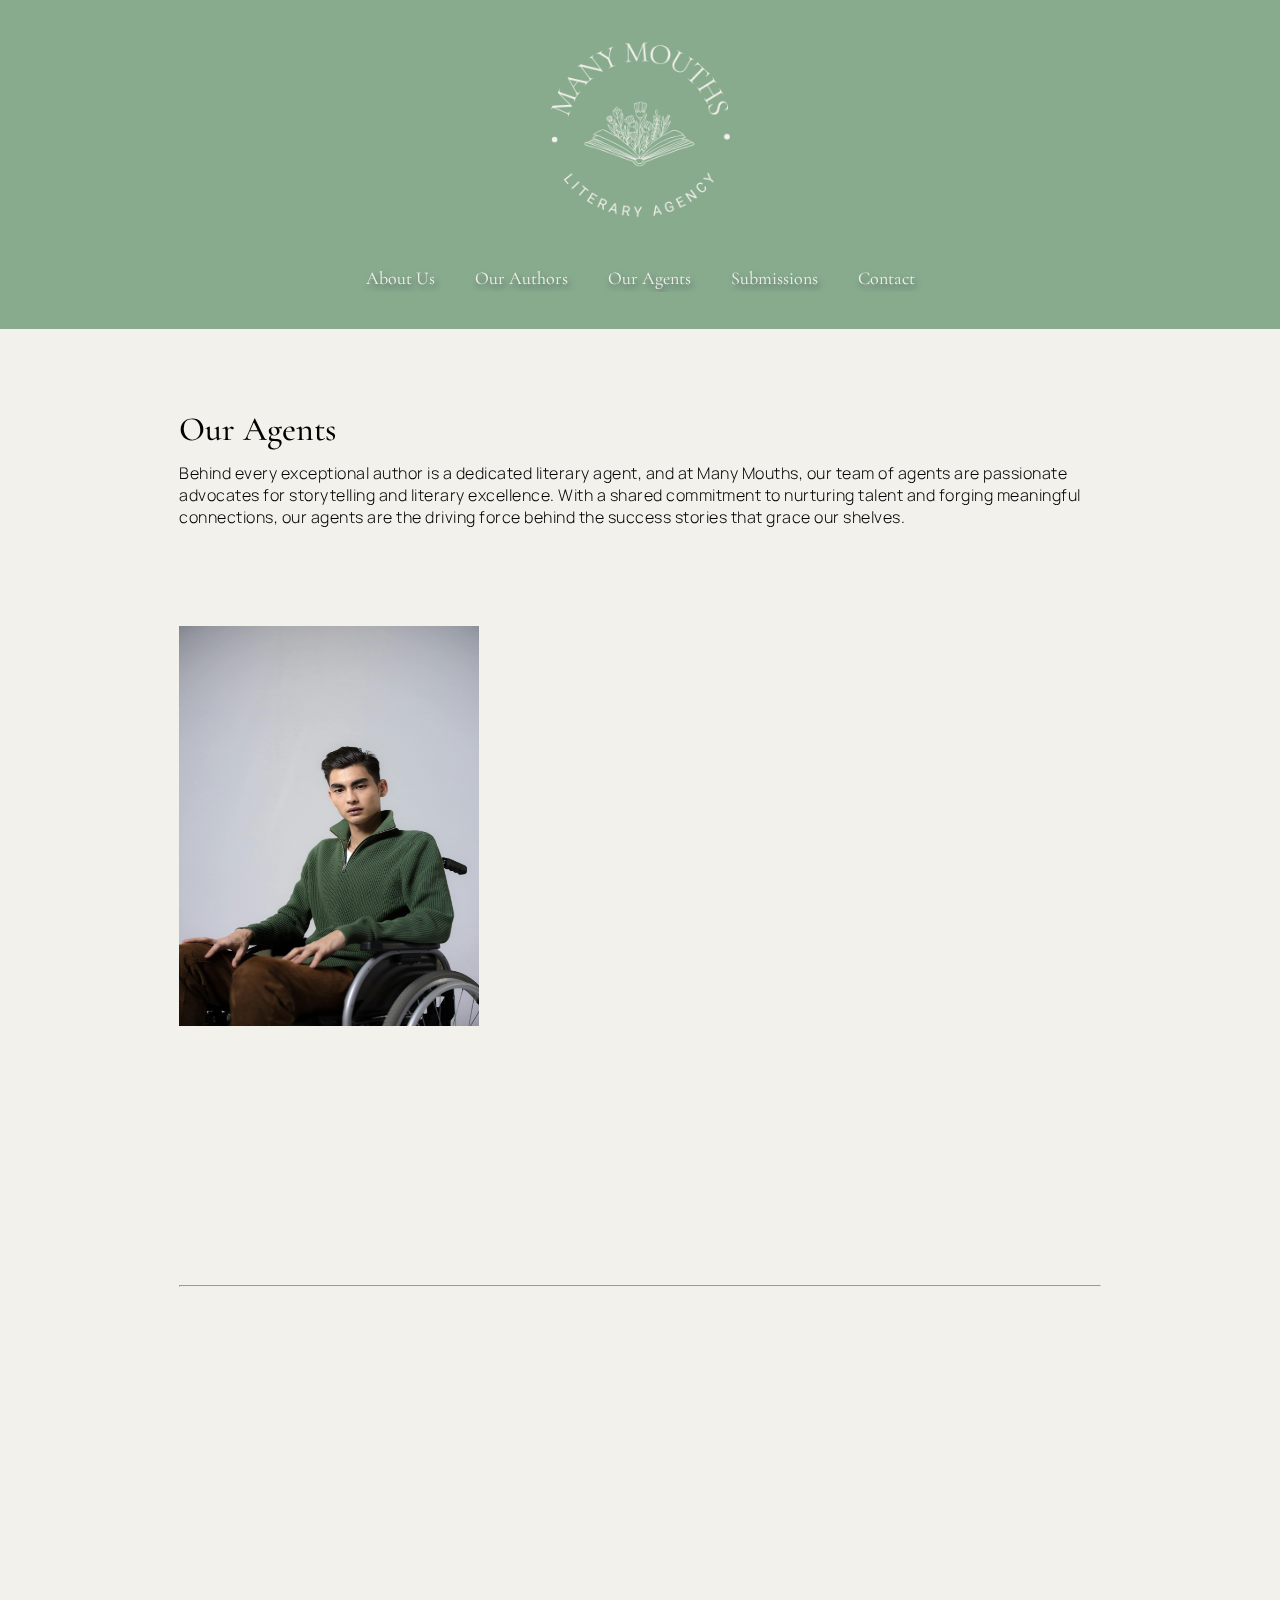
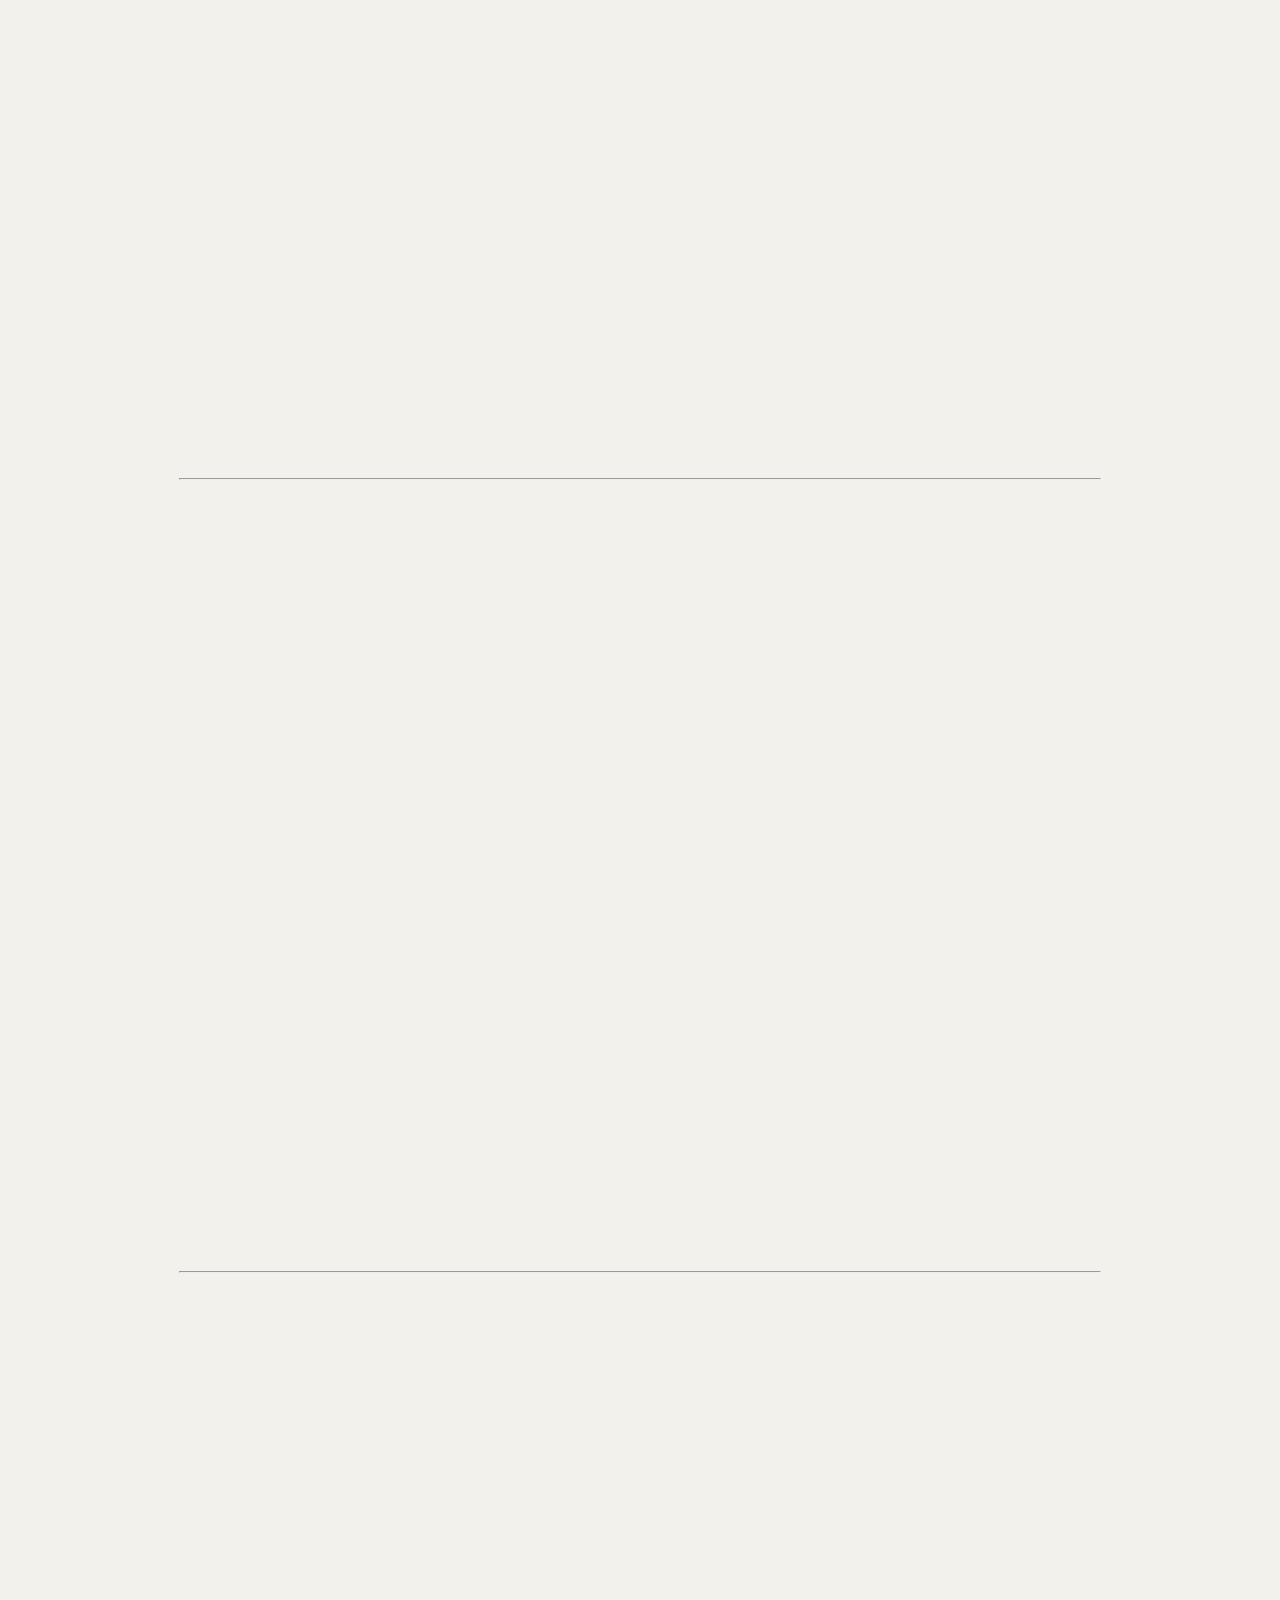
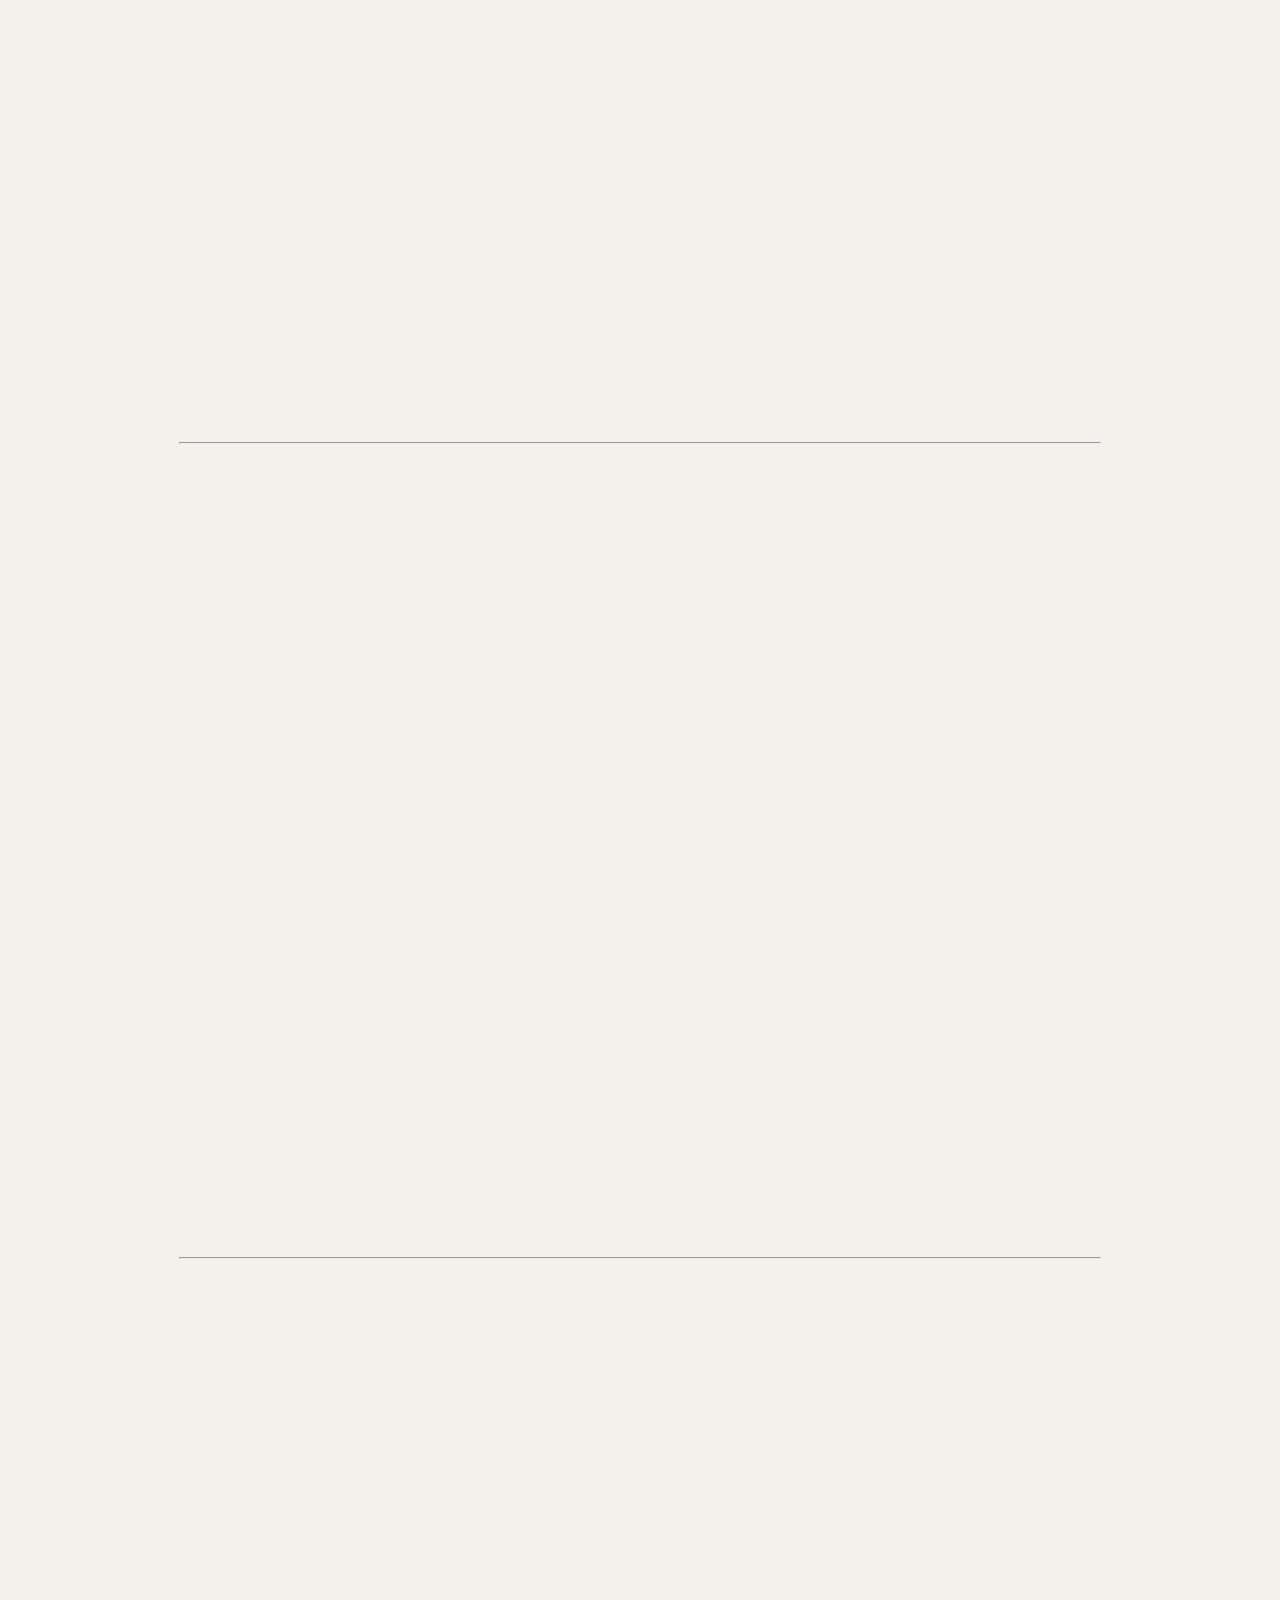
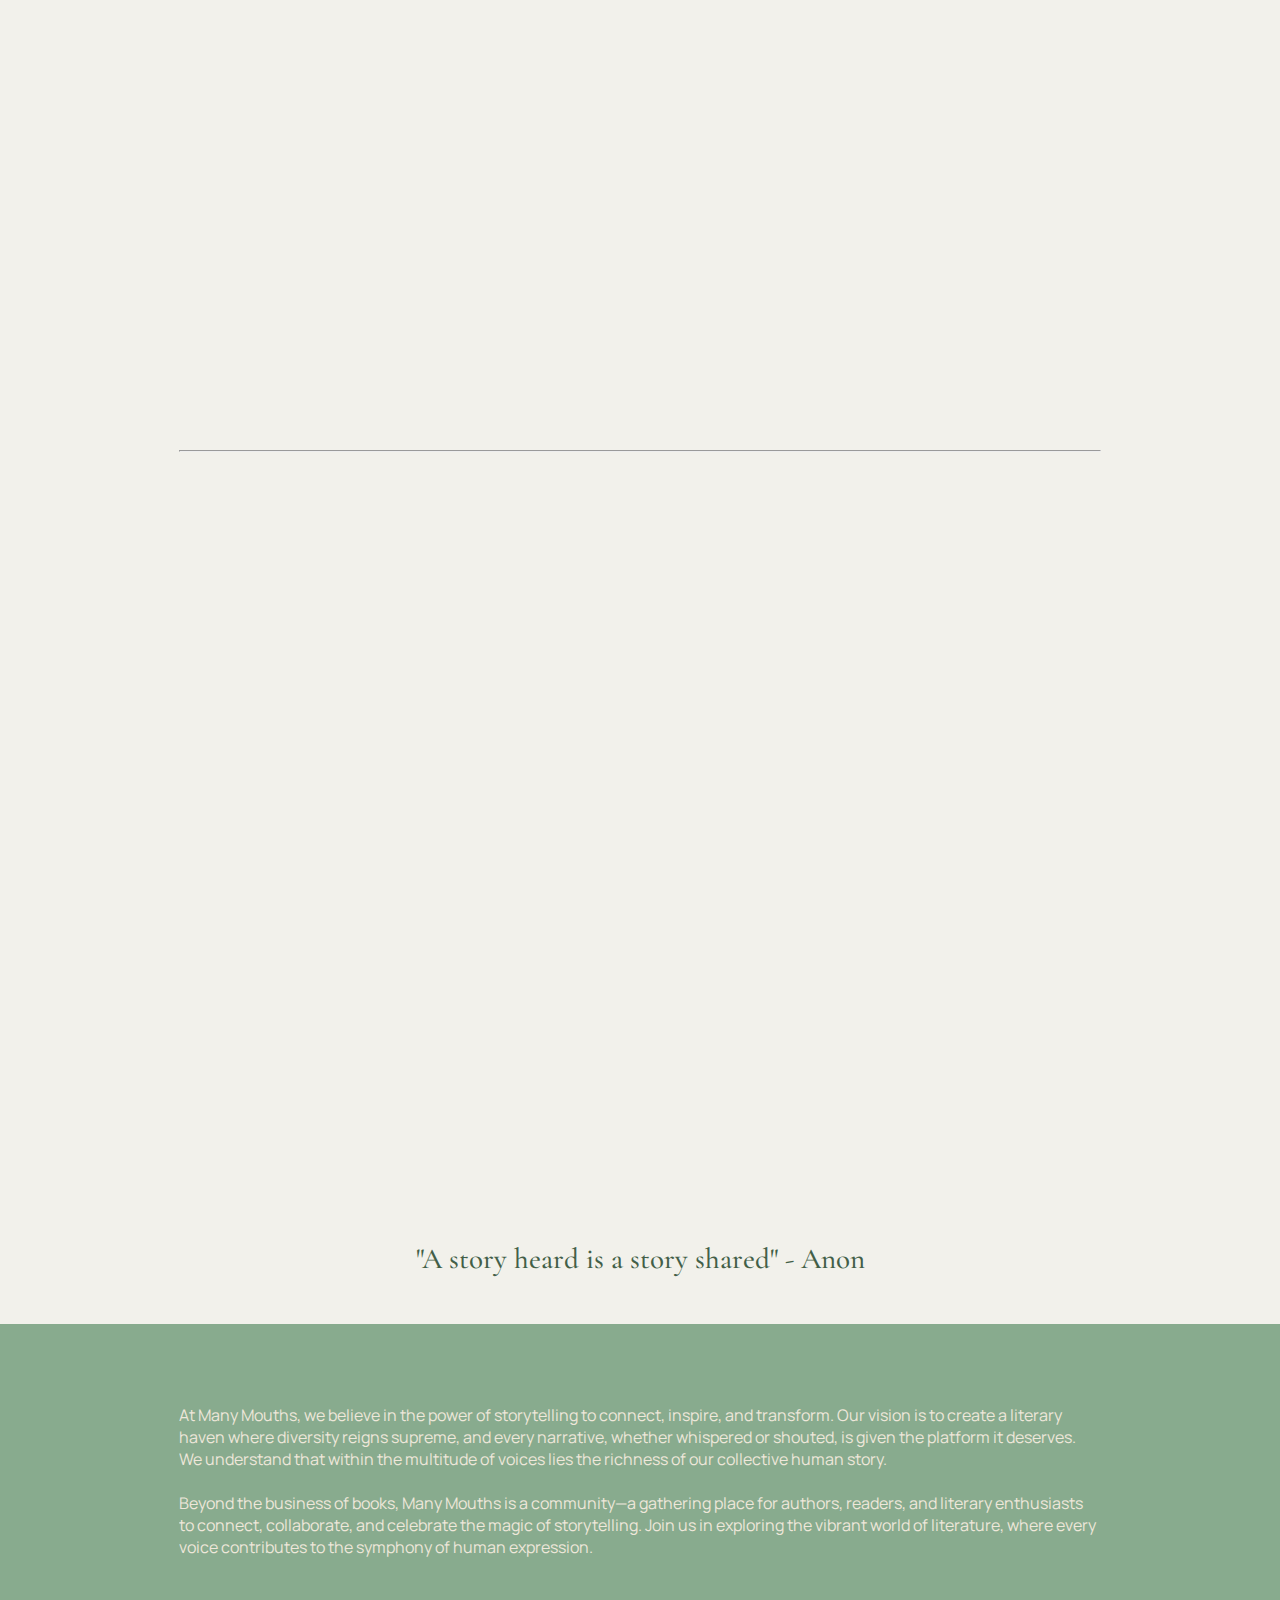
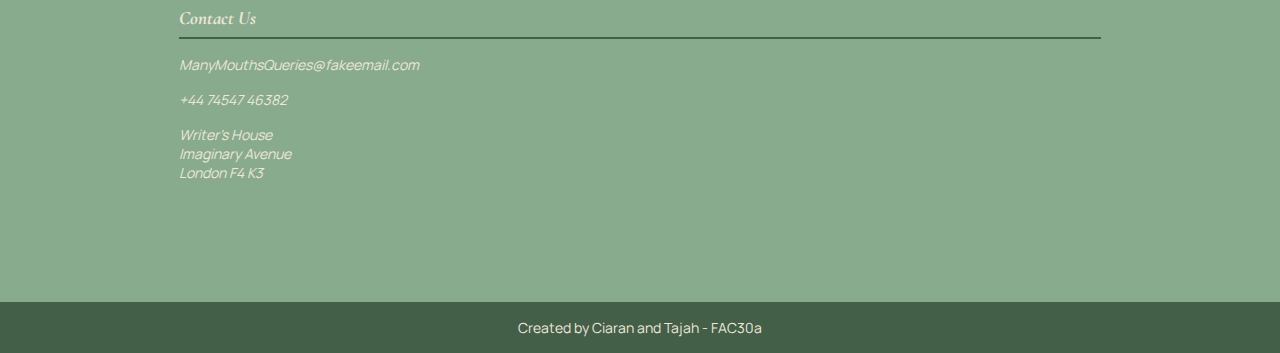
<file: public/agents.html>
<!DOCTYPE html>
<html lang="en">
<head>
    <meta charset="UTF-8">
    <meta name="viewport" content="width=device-width, initial-scale=1.0">
    <title>Our Agents - Many Mouths</title>
    <link rel="Stylesheet" href="../styling.css"/>
    <link rel="icon" href="/img/Favicon.png">
    <link rel="preconnect" href="https://fonts.googleapis.com">
    <link rel="preconnect" href="https://fonts.gstatic.com" crossorigin>
    <link href="https://fonts.googleapis.com/css2?family=Cormorant+Garamond:wght@400;500&family=Manrope:wght@300;400;700&display=swap" rel="stylesheet">
    <script src="../index.js" defer></script>
</head>

        <header>
            <!------------- Navigation ------------->
            <nav>
                <a href="../index.html"><img src="../img/Many Mouths Logo.png" class="logo" aria-label="Many Mouths Logo - click to return to landing page"></a>
                  <ul class="nav-menu">
                    <li class="nav-item hide-animation-left">
                       <a href="about.html" aria-label="link to about us page">About Us</a>
                    </li>
                    <li class="nav-item hide-animation-left">
                       <a href="writers.html" aria-label="link to authors page">Our Authors</a>
                    </li>
                    <li class="nav-item hide-animation-left">
                       <a href="agents.html" aria-label="link to agents page">Our Agents</a>
                    </li>
                    <li class="nav-item hide-animation-left">
                       <a href="submissions.html" aria-label="link to submissions page">Submissions</a>
                    </li>
                    <li class="nav-item hide-animation-left">
                       <a href="contact.html" aria-label="link to contact page">Contact</a>
                    </li>
                  </ul>
               </nav>
        </header> 

    <body>
    <main>
    <!---------- Agents Section ------------->
    <section class="agents-section">
        <h1 class="hide-animation-up">Our Agents</h1>
        <p class="agents-text hide-animation-up">Behind every exceptional author is a dedicated literary agent, and at Many Mouths, our team of agents are passionate advocates for storytelling and literary excellence. With a shared commitment to nurturing talent and forging meaningful connections, our agents are the driving force behind the success stories that grace our shelves.</p>
        <div class="home-agent-profiles">
            <div class="agent1">
                <img src="../img/Agent 1.jpeg" class="hide-animation-right" alt="A picture of Evan Wu, our Director & Literary Agent. He is an Asian person, wearing a green jumper and brown trousers. He has short, dark brown hair sweeped back. He is sitting in a wheelchair and looking directly at the camera">
                <p class="hide-animation-up">Director & Literary Agent</p>
                <h2 class="hide-animation-up">Evan Wu</h2>
                <p class="agent-about-text hide-animation-up">Meet Evan Wu, the driving force and visionary leader at Many Mouths. As both Director and Literary Agent, Evan brings a wealth of experience and an unwavering passion for storytelling to the helm of our agency. With a keen eye for talent and an innate understanding of the ever-evolving literary landscape, Evan is not just a director; he is a dedicated advocate for authors and the stories that shape our world.</p>
            </div>
            <hr />
            <div class="agent2">
                <img src="../img/Agent 2.jpeg" class="hide-animation-right" alt="A picture of June Randall, our Head of Books. She is a Black person, wearing a yellow blazer over a white top. She has a short afro and is looking at the camera and smiling.">
                <p class="hide-animation-up">Head of Books</p>
                <h2 class="hide-animation-up">June Randall</h2>
                <p class="agent-about-text hide-animation-up">Meet June Randall, the heartbeat of Many Mouths and our Head of Books. With an unparalleled passion for literature and an unerring instinct for exceptional storytelling, June is the driving force behind our agency's commitment to literary excellence. As the Head of Books, June leads our team of dedicated agents with a visionary approach, ensuring that each story we represent resonates with readers on a profound level. With a career steeped in the world of literature, June has an innate ability to spot emerging talent and guide established authors to new heights.</p>
            </div>
            <hr />
            <div class="agent3">
                <img src="../img/Agent 3.jpeg" class="hide-animation-right" alt="A picture of Lucas Hernandez, our Literary Agent. He is a latino person, and is staring directly at the camera. He wears a black long-sleeved top and has a gold necklace. He has short brown hair and a moustache.">
                <p class="hide-animation-up">Literary Agent</p>
                <h2 class="hide-animation-up">Lucas Hernandez</h2>
                <p class="agent-about-text hide-animation-up">Meet Lucas Hernandez, the Genre Explorer at Many Mouths. With an insatiable curiosity for diverse narratives and a passion for storytelling that knows no bounds, Lucas is your guide to a world of literary possibilities. As a Literary Agent, Lucas specializes in navigating the intricate landscapes of various genres, from gripping thrillers to heartwarming romances. With an acute understanding of the unique nuances that define each genre, Lucas is dedicated to connecting readers with stories that captivate and authors whose narratives leave a lasting impact.</p>
            </div>
            <hr />
            <div class="agent4">
                <img src="../img/Agent 4.jpg" class="hide-animation-right" alt="A picture of Phillipp Koszsminsky, our Associate Agent. He is a white person and is smiling at the camera. He is wearing a light blue collarless shirt, has short brown hair and brown stubble.">
                <p class="hide-animation-up">Agency Reader</p>
                <h2 class="hide-animation-up">Phillipp Koszminsky</h2>
                <p class="agent-about-text hide-animation-up">Meet Phillipp Koszminsky, our Literary Associate Agent at Many Mouths. With a passion for discovering captivating narratives and a dedication to nurturing emerging voices, Phillipp is your guide to the diverse realms of storytelling. As a Literary Explorer, Phillipp is committed to unearthing hidden gems within the literary landscape. With a discerning eye for talent and a love for stories that resonate across genres, Phillipp plays a vital role in connecting authors with their audience.</p>
            </div>
            <hr />
            <div class="agent5">
                <img src="../img/Agent 5.jpg" class="hide-animation-right" alt="A picture of Stephanie Liverani, our Associate Agent. She is tanned and has long brown hair. She wears a plain black top and is smiling at the camera.">
                <p class="hide-animation-up">Associate Agent</p>
                <h2 class="hide-animation-up">Stephanie Liverani</h2>
                <p class="agent-about-text hide-animation-up">Introducing Stephanie Liverani, the newest addition to our team of Literary Associate Agents at Many Mouths. With a keen eye for exceptional storytelling and a passion for connecting readers with diverse narratives, Stephanie is set to explore the vast landscapes of literature. As a Literary Connoisseur, Stephanie brings fresh insights and an unwavering dedication to cultivating the literary talents that make each story unique. Whether you're a seasoned author looking for a new chapter or an aspiring writer ready to embark on your literary journey, Stephanie Liverani is here to guide you through the rich tapestry of storytelling at Many Mouths.</p>
            </div>
            <hr />
            <div class="agent6">
                <img src="../img/Agent 6.jpeg" class="hide-animation-right" alt="A picture of Baptiste Toussaint, our Associate Agent. They are a Black person and have a short dark brown afro. They have glasses and a nose ring in their right nostril. They wear a white and red striped t-shirt and have their head reasting on one of their hands.">
                <p class="hide-animation-up">Rights Agent</p>
                <h2 class="hide-animation-up">Baptiste Touissant</h2>
                <p class="agent-about-text hide-animation-up">Meet Baptise Touissant, our esteemed Literary Associate Agent at Many Mouths. With a passion for navigating the vast seas of literature, Baptiste serves as a literary compass, guiding authors through the intricacies of the publishing world. As a Literary Navigator, Baptiste is dedicated to discovering new voices and helping established authors chart new courses in their literary endeavors. With a blend of industry expertise and a genuine love for compelling narratives, Baptiste Touissant is here to champion your story and ensure it reaches the shores of eager readers.</p>
            </div>
            <hr />
            <div class="agent7">
                <img src="../img/Agent 7.jpg" class="hide-animation-right" alt="A picture of Emma Harper, our Associate Agent. She is pale with long blonde hair tied back. She is wearing a long-sleeved blue top and holding a bright orange folder in one hand. She is smiling widely at the camera.">
                <p class="hide-animation-up">Associate Agent</p>
                <h2 class="hide-animation-up">Emma Harper</h2>
                <p class="agent-about-text hide-animation-up">Welcome Emma Harper, our vibrant Literary Associate Agent at Many Mouths. With a passion for illuminating unique narratives and a commitment to fostering literary brilliance, Emma is your guide to a world of captivating stories. As a Literary Illuminator, Emma is dedicated to uncovering the gems within the literary realm. Whether you're an established author seeking new horizons or an emerging talent ready to shine, Emma Harper is here to navigate the diverse landscapes of storytelling.</p>
            </div>
        </div>
    </section>

    <blockquote class="quote">"A story heard is a story shared" - Anon</blockquote>
</main>
</body>
 <!------------- Footer / Contact Section ------------>
 <footer>
 <section class="contact-section">
    <div class="footer-text">
    <p>At Many Mouths, we believe in the power of storytelling to connect, inspire, and transform. Our vision is to create a literary haven where diversity reigns supreme, and every narrative, whether whispered or shouted, is given the platform it deserves. We understand that within the multitude of voices lies the richness of our collective human story.</p>
    <br>
    <p>Beyond the business of books, Many Mouths is a community—a gathering place for authors, readers, and literary enthusiasts to connect, collaborate, and celebrate the magic of storytelling. Join us in exploring the vibrant world of literature, where every voice contributes to the symphony of human expression.</p>
    </div>

    <address class="contact-details">
        <h3>Contact Us</h3> 
          <p class="email">ManyMouthsQueries@fakeemail.com</p>
          <p class="phone">+44 74547 46382</p>
          <div class="address">
              <p>Writer's House</p>
              <p>Imaginary Avenue</p>
              <p>London F4 K3</p>
          </address>
        </div>

        <ul class="socials hide-animation-up">
            <li class="social-link">
                <a
                  href="https://www.facebook.com/"
                  target="_blank" aria-label="link to facebook">
                  <i class="fa-brands fa-facebook"></i></a>
            </li>
            <li class="social-link">
                <a
                  href="https://twitter.com/?lang=en"
                  target="_blank" aria-label="link to X / Twitter">
                  <i class="fa-brands fa-square-x-twitter"></i></a>
            </li>
            <li class="social-link">
                <a
                  href="https://www.instagram.com"
                  target="_blank" aria-label="link to instagram">
                  <i class="fa-brands fa-instagram social-icon"></i></a>
            </li>
        </ul>
</section>
    <p class="footer-bottom">Created by Ciaran and Tajah - FAC30a</p>
</footer>


</html>
</file>
<file: styling.css>
/*------------------------
Settings 
------------------------*/

:root {
  --grey: #f2f1eb;
  --beige: #eee7da;
  --l-green: #afc8ad;
  --green: #88ab8e;
  --d-green: #435f48;
  --headings: "Cormorant Garamond", serif;
  --paras: "Manrope", sans-serif;
}

* {
  margin: 0;
  padding: 0;
  box-sizing: border-box;
  overflow-x: hidden;
}

html {
  scroll-behavior: smooth;
}

header {
  background-color: var(--green);
}

body {
  background-color: var(--grey);
}

footer {
  background-color: var(--green);
}

h1,
h2,
h3,
h4 {
  font-family: var(--headings);
}

p {
  font-family: var(--paras);
}

ul {
  list-style: none;
}

a {
  text-decoration: none;
  cursor: pointer;
  color: #f2f1eb;
}

img {
  overflow: hidden;
}

button {
  cursor: pointer;
}

/*------------------------
Smooth Slide-In Animation (Left, Right and Up)
------------------------*/

.hide-animation-up {
  opacity: 0;
  filter: blur(5px);
  transform: translateY(80%);
  transition: all 1s;
}

.show-animation-up {
  opacity: 1;
  filter: blur(0);
  transform: translateY(0);
}

.hide-animation-right {
  opacity: 0;
  filter: blur(5px);
  transform: translateX(-100%);
  transition: all 1s;
}

.show-animation-right {
  opacity: 1;
  z-index: 1;
  filter: blur(0);
  transform: translateX(0);
}

.hide-animation-left {
  opacity: 0;
  filter: blur(5px);
  transform: translateX(100%);
  transition: all 1s;
}

.show-animation-left {
  opacity: 1;
  filter: blur(0);
  transform: translateX(0);
}

/*------------------------
Navigation 
------------------------*/

nav {
  padding: 0.8rem;
}

.logo {
  display: flex;
  justify-content: center;
  align-items: center;
  height: 190px;
  width: 180px;
  margin-left: auto;
  margin-right: auto;
  padding: 0.4rem 0rem;
}

.nav-menu {
  display: flex;
  gap: 1.5rem;
  flex-wrap: wrap;
  justify-content: center;
  align-items: center;
  font-size: 16px;
  padding: 1.5rem 0rem 1.5rem 0rem;
}

.nav-item {
  font-family: var(--headings);
  text-shadow: 2px 4px 6px #4a5759;
}

.nav-item::after {
  content: "";
  width: 0%;
  height: 3px;
  background: #ab88a5;
  display: block;
  margin: auto;
  transition: 0.5s;
}

.nav-item:hover::after {
  width: 60%;
}

/*------------------------
Navigation Media Queries
------------------------*/

@media (min-width: 389px) {
  .nav-item {
    padding: 0rem 0.5rem;
  }
}

@media (min-width: 760px) {
  .logo {
    height: 210px;
    width: 200px;
  }
  .nav-menu {
    font-size: 18px;
  }
}

@media (min-width: 1000px) {
  .logo {
    height: 230px;
    width: 220px;
  }
}

@media (min-width: 1400px) {
  .logo {
    height: 250px;
    width: 240px;
  }
}

/*------------------------
Home About Section
------------------------*/

.about-section {
  padding: 3rem 10%;
}

.about-section h1 {
  font-size: 26px;
  padding: 0rem 0rem 0.8rem 0rem;
  font-weight: 500;
}

.about-text h2 {
  font-size: 20px;
  padding: 1rem 0rem 1rem 0rem;
  font-weight: 500;
}

.about-section p {
  font-size: 14px;
  font-weight: 300;
  letter-spacing: 0.5px;
}

.about-button {
  background-color: var(--green);
  color: var(--grey);
  font-family: var(--paras);
  font-weight: 700;
  margin: 2rem 0rem;
  padding: 6px 32px;
  border: 1px solid var(--green);
  letter-spacing: 0.5px;
  box-shadow: 2px 3px 3px var(--d-green);
}

.about-button:hover {
  box-shadow: none;
  transition: all 0.5s;
  font-size: 16px;
}

/*------------------------
Home About Section Media Queries
------------------------*/

@media (min-width: 760px) {
  .about-section {
    padding: 5rem 14%;
  }
  .about-button {
    padding: 10px 38px;
  }
}

@media (min-width: 1000px) {
  .about-section h1 {
    font-size: 34px;
  }
  .about-section p {
    font-size: 16px;
  }
  .about-button {
    padding: 12px 40px;
  }
}

@media (min-width: 1400px) {
  .about-section {
    padding: 7rem 16%;
  }
  .about-section h1 {
    font-size: 36px;
  }
  .about-section p {
    font-size: 18px;
  }
  .about-button {
    padding: 15px 42px;
  }
}

/*------------------------
Home Authors Section
------------------------*/

.authors-section {
  padding: 3rem 10%;
}

.authors-section h2 {
  font-size: 26px;
  padding: 0rem 0rem 0.8rem 0rem;
  font-weight: 500;
}

.authors-text {
  padding: 0rem 0rem 3rem 0rem;
  font-size: 14px;
  font-weight: 300;
  letter-spacing: 0.5px;
}

.home-book-covers {
  display: grid;
  grid-template-columns: 1fr;
  grid-template-rows: 1fr;
  place-items: center;
}

.home-book-covers img {
  border: 2px solid #435f48;
}

.book-text {
  background-color: var(--beige);
  padding: 0.9rem 1.5rem 0.9rem 1.5rem;
  margin: 25px 0px 55px 0px;
  font-size: 10px;
  border-radius: 35px;
  border: 2px solid var(--d-green);
}

.home-book-cover4,
.book-text4 {
  display: none;
}

.home-book-cover4 p {
  font-size: 11px;
}

.authors-button {
  background-color: var(--green);
  color: var(--grey);
  font-family: var(--paras);
  font-weight: 700;
  padding: 6px 32px;
  border: 1px solid var(--green);
  letter-spacing: 0.5px;
  box-shadow: 2px 3px 3px var(--d-green);
}

.authors-button:hover {
  box-shadow: none;
  transition: all 0.5s;
  font-size: 16px;
}

.authors-section a {
  display: flex;
  justify-content: center;
  align-items: center;
  margin-top: 20px;
}

/*------------------------
Home Authors Section Media Queries
------------------------*/

@media (min-width: 760px) {
  .authors-section {
    padding: 5rem 14%;
  }
  .home-book-covers {
    display: grid;
    grid-template-columns: 1fr 1fr;
    grid-template-rows: 1fr 1fr;
    gap: 50px;
  }
  .book-text {
    padding: 3rem 2.5rem 3rem 2.5rem;
    margin: 25px 0px 75px 0px;
    font-size: 11px;
    border-radius: 60px;
  }
  .home-book-cover4,
  .book-text4 {
    display: block;
  }
  .authors-button {
    padding: 10px 38px;
    margin: 50px;
  }
}

@media (min-width: 1000px) {
  .authors-section h2 {
    font-size: 34px;
  }
  .authors-text {
    font-size: 16px;
  }
  .authors-button {
    padding: 12px 40px;
  }
  .book-text {
    padding: 3rem 2.5rem 3rem 2.5rem;
    margin: 25px 0px 75px 0px;
    font-size: 13px;
    border-radius: 60px;
  }
}

@media (min-width: 1250px) {
  .home-book-covers {
    grid-template-columns: 1fr 1fr;
    grid-template-rows: 1fr 1fr;
  }
}

@media (min-width: 1400px) {
  .authors-section {
    padding: 7rem 16%;
  }
  .authors-section h2 {
    font-size: 36px;
  }
  .authors-text {
    font-size: 18px;
    padding: 0rem 0rem 5rem 0rem;
  }
  .home-book-covers {
    gap: 50px;
  }
  .book-text {
    padding: 4rem 3.5rem 4rem 3.5rem;
    font-size: 15px;
    border-radius: 60px;
  }
  .authors-button {
    padding: 15px 42px;
  }
}

/*------------------------
Home Submissions Section
------------------------*/

.home-submissions-section {
  margin: 3rem 0rem;
  padding: 3rem 5%;
  background-color: var(--d-green);
}

.home-submissions-section h2 {
  font-size: 26px;
  color: var(--beige);
  padding: 0rem 0rem 0.8rem 0rem;
  font-weight: 500;
  text-align: center;
}

.home-submissions-section p {
  color: var(--beige);
  font-size: 12px;
  font-weight: 300;
  letter-spacing: 0.5px;
  text-align: center;
}

.home-submissions-section button {
  background-color: var(--green);
  color: var(--grey);
  font-family: var(--paras);
  font-weight: 700;
  padding: 6px 22px;
  border: 1px solid var(--green);
  letter-spacing: 0.5px;
}

.home-submissions-section button:hover {
  transition: all 0.5s;
  font-size: 16px;
}

.home-submissions-section a {
  display: flex;
  justify-content: center;
  align-items: center;
  margin-top: 25px;
}

/*------------------------
Home Submissions Section Media Queries
------------------------*/

@media (min-width: 760px) {
  .home-submissions-section {
    padding: 3rem 14%;
  }
  .home-submissions-section button {
    padding: 10px 38px;
  }
}

@media (min-width: 1000px) {
  .home-submissions-section h2 {
    font-size: 34px;
  }
  .home-submissions-section p {
    font-size: 14px;
  }
  .home-submissions-section button {
    padding: 12px 40px;
  }
}

@media (min-width: 1400px) {
  .home-submissions-section {
    padding: 5rem 16%;
  }
  .home-submissions-section h2 {
    font-size: 36px;
  }
  .home-submissions-section p {
    font-size: 16px;
  }
  .home-submissions-section button {
    padding: 15px 42px;
  }
}

/*------------------------
Text area - submission
------------------------*/
fieldset {
  border: 2px solid var(--l-green);
  margin: 2em;
  padding: 1em 2em;
  min-width: 200px;
}

label {
  display: flex;
  margin-top: 1em;
}

label:first-of-type {
  margin-top: 0;
}

input {
  padding: 0.5em;
  border: solid var(--l-green);
}

textarea {
  min-height: 8em;
  min-width: 100%;
  padding: 0.5em;
  border: solid var(--l-green);
}

/*------------------------
Home Agents Section
------------------------*/
.agents-section {
  padding: 3rem 10%;
}

.agents-section h2 {
  font-size: 26px;
  padding: 0rem 0rem 0.8rem 0rem;
  font-weight: 500;
}

.agents-text {
  padding: 0rem 0rem 3rem 0rem;
  font-size: 14px;
  font-weight: 300;
  letter-spacing: 0.5px;
}

.home-agent-profiles h2 {
  padding: 22px 0px;
  font-size: 32px;
  color: var(--d-green);
}

.agent-about-text p {
  font-size: 14px;
  font-weight: 300;
  letter-spacing: 0.5px;
}

.agents-section img {
  width: 300px;
  height: 400px;
  margin-top: 50px;
}

.agents-button {
  background-color: var(--green);
  color: var(--grey);
  font-family: var(--paras);
  font-weight: 700;
  padding: 6px 32px;
  border: 1px solid var(--green);
  letter-spacing: 0.5px;
  box-shadow: 2px 3px 3px var(--d-green);
}

.agents-button:hover {
  box-shadow: none;
  transition: all 0.5s;
  font-size: 16px;
}

.agents-section a {
  display: flex;
  justify-content: center;
  align-items: center;
  margin: 40px 0px 60px 0px;
}

.quote {
  display: flex;
  justify-content: center;
  align-items: center;
  font-family: var(--headings);
  font-size: 21px;
  padding: 0rem 0rem 3rem 0rem;
  font-weight: 500;
  color: var(--d-green);
}

/*------------------------
Home Agents Section Media Queries
------------------------*/

@media (min-width: 760px) {
  .agents-section {
    padding: 5rem 14%;
  }
  .agents-button {
    padding: 10px 38px;
  }
  .quote {
    font-size: 26px;
  }
}

@media (min-width: 1000px) {
  .agents-section h2 {
    font-size: 34px;
  }
  .agents-text {
    font-size: 16px;
  }
  .agents-button {
    padding: 12px 40px;
  }
  .quote {
    font-size: 29px;
  }
}

@media (min-width: 1400px) {
  .agents-section {
    padding: 7rem 16%;
  }
  .agents-section h2 {
    font-size: 36px;
  }
  .agents-section img {
    width: 350px;
    height: 500px;
    margin-top: 80px;
  }
  .agents-section h3 {
    font-size: 38px;
  }
  .agents-text {
    font-size: 18px;
  }
  .agents-button {
    padding: 15px 42px;
  }
  .quote {
    font-size: 32px;
  }
}

/*------------------------
Footer / Contact Section
------------------------*/

.contact-section {
  padding: 3rem 10%;
  margin-top: 2rem;
  font-family: var(--paras);
}

.footer-text {
  color: var(--beige);
}

.socials {
  display: flex;
  flex-direction: row;
  justify-content: center;
  align-items: center;
  padding-top: 2.5rem;
}

.social-link {
  color: var(--beige);
  padding: 8px;
  border-radius: 250px;
  font-size: 32px;
}

.social-link a {
  transition: all 0.5s;
}

.social-link a:hover {
  opacity: 0.5;
}

.contact-details {
  color: var(--beige);
}

.contact-details h3 {
  font-size: 22px;
  border-bottom: 2px solid var(--d-green);
  padding: 2rem 0rem 0.5rem 0rem;
  margin: 16px 0px;
}

.contact-details h3 {
  font-size: 19px;
  margin: 16px 0px;
}

.email,
.phone,
.address {
  font-size: 12px;
  padding-bottom: 1rem;
}

.footer-bottom {
  background-color: var(--d-green);
  color: var(--beige);
  padding: 1rem 0rem;
  display: flex;
  justify-content: center;
  align-items: center;
  font-size: 14px;
}

/*------------------------
Footer / Contact Section Media Queries
------------------------*/

@media (min-width: 760px) {
  .contact-section {
    padding: 3rem 14%;
  }
}

@media (min-width: 1000px) {
  .contact-section h4 {
    font-size: 26px;
  }
  .email,
  .phone,
  .address {
    font-size: 14px;
  }
}

@media (min-width: 1400px) {
  .contact-section {
    padding: 4rem 16%;
  }
  .contact-section h4 {
    font-size: 30px;
  }
  .about-section p {
    font-size: 18px;
  }
  .about-button {
    padding: 15px 42px;
  }
}

/*------------------------
About Page
------------------------*/

.about-text h2 {
  font-size: 20px;
  padding: 4rem 0rem 0.8rem 0rem;
  font-weight: 700;
}

/*------------------------
About Page Media Queries
------------------------*/

@media (min-width: 1000px) {
  .about-text h2 {
    font-size: 28px;
  }
}

@media (min-width: 1400px) {
  .about-text h2 {
    font-size: 30px;
  }
}

/*------------------------
Authors Page
------------------------*/

.authors-section h1 {
  font-size: 26px;
  padding: 0rem 0rem 0.8rem 0rem;
  font-weight: 500;
}

.authors-book-text {
  background-color: var(--beige);
  padding: 0.9rem 1.5rem 0.9rem 1.5rem;
  margin: 25px 0px 55px 0px;
  font-size: 10px;
  border-radius: 35px;
  border: 2px solid var(--d-green);
}

.authors-submit-info {
  margin: 50px 0px 100px 0px;
  background-color: var(--d-green);
  border-radius: 10px;
  text-align: center;
  padding: 1rem;
}

.authors-submit-text {
  font-size: 22px;
  color: var(--beige);
  font-weight: 500;
  text-align: center;
  padding-top: 1rem;
}

.authors-submit-button {
  background-color: var(--green);
  color: var(--grey);
  font-family: var(--paras);
  font-weight: 700;
  padding: 6px 22px;
  border: 1px solid var(--green);
  letter-spacing: 0.5px;
  box-shadow: 2px 3px 3px var(--d-green);
  margin-bottom: 1rem;
}

.authors-submit-button:hover {
  box-shadow: none;
  transition: all 0.5s;
  font-size: 16px;
}

/*------------------------
Authors Page Media Queries
------------------------*/

@media (min-width: 760px) {
  .authors-book-text {
    padding: 3rem 2.5rem 3rem 2.5rem;
    margin: 25px 0px 75px 0px;
    font-size: 11px;
    border-radius: 60px;
  }
  .authors-submit-info {
    padding: 1.5rem 0rem;
    margin: 100px 0px 150px 0px;
  }
  .authors-submit-text {
    font-size: 26px;
  }
  .authors-submit-button {
    padding: 10px 38px;
  }
}

@media (min-width: 1000px) {
  .authors-section h1 {
    font-size: 34px;
  }
  .authors-book-text {
    padding: 3rem 2.5rem 3rem 2.5rem;
    margin: 25px 0px 75px 0px;
    font-size: 13px;
    border-radius: 60px;
  }
  .authors-submit-text {
    font-size: 28px;
  }
  .authors-submit-button {
    padding: 12px 40px;
  }
}

@media (min-width: 1400px) {
  .authors-section h1 {
    font-size: 36px;
  }
  .authors-book-text {
    padding: 4rem 3.5rem 4rem 3.5rem;
    font-size: 15px;
    border-radius: 60px;
  }
  .authors-submit-text {
    font-size: 30px;
  }
  .authors-submit-button {
    padding: 15px 42px;
  }
}

/*------------------------
Agents Page 
------------------------*/

.agents-section h1 {
  font-size: 26px;
  padding: 0rem 0rem 0.8rem 0rem;
  font-weight: 500;
}

hr {
  margin: 60px 0px;
}

/*------------------------
Agents Page Media Queries
------------------------*/

@media (min-width: 1000px) {
  .agents-section h1 {
    font-size: 34px;
  }
}

@media (min-width: 1400px) {
  .agents-section h1 {
    font-size: 36px;
  }
}

/*------------------------
Submissions Page
------------------------*/

.submissions-section {
  padding: 3rem 10%;
}

.submissions-section h1 {
  font-size: 26px;
  padding: 0rem 0rem 0.8rem 0rem;
  font-weight: 500;
}

.submissions-section p {
  font-size: 14px;
  font-weight: 300;
  letter-spacing: 0.5px;
  padding-bottom: 3rem;
}

/*------------------------
Submissions Form 
------------------------*/
fieldset {
  border: 2px solid var(--l-green);
  margin: 2em;
  padding: 1em 2em;
  min-width: 200px;
}

label {
  display: flex;
  margin-top: 1em;
}

label:first-of-type {
  margin-top: 0;
}

input {
  padding: 0.5em;
  border: solid var(--l-green);
}

textarea {
  min-height: 8em;
  min-width: 100%;
  padding: 0.5em;
  border: solid var(--l-green);
}

/*------------------------
Submissions Page Media Queries
------------------------*/

@media (min-width: 760px) {
  .submissions-section {
    padding: 5rem 14%;
  }
}

@media (min-width: 1000px) {
  .submissions-section h1 {
    font-size: 34px;
  }
  .submissions-section p {
    font-size: 16px;
  }
}

@media (min-width: 1400px) {
  .submissions-section {
    padding: 7rem 16%;
  }
  .submissions-section h1 {
    font-size: 36px;
  }
  .submissions-section p {
    font-size: 18px;
  }
}

/*------------------------
Contact Page
------------------------*/

.contact-page-section {
  padding: 3rem 10%;
}

.contact-page-section h2 {
  font-size: 26px;
  padding: 0rem 0rem 0.8rem 0rem;
  font-weight: 500;
}

.contact-page-section p {
  font-size: 14px;
  font-weight: 300;
  letter-spacing: 0.5px;
}

.contact-page-section button {
  background-color: var(--green);
  color: var(--grey);
  font-family: var(--paras);
  font-weight: 700;
  padding: 6px 32px;
  border: 1px solid var(--green);
  letter-spacing: 0.5px;
  box-shadow: 2px 3px 3px var(--d-green);
}

.contact-page-section button:hover {
  box-shadow: none;
  transition: all 0.5s;
  font-size: 16px;
}

.contact-page-section a {
  display: flex;
  justify-content: center;
  align-items: center;
  margin-top: 20px;
}

/*------------------------
Contact Page Media Queries
------------------------*/

@media (min-width: 760px) {
  .contact-page-section {
    padding: 5rem 14%;
  }
  .contact-page-section button {
    padding: 10px 38px;
    margin: 50px;
  }
}

@media (min-width: 1000px) {
  .contact-page-section h2 {
    font-size: 34px;
  }
  .contact-page-section p {
    font-size: 16px;
  }
  .contact-page-section button {
    padding: 12px 40px;
  }
}

@media (min-width: 1400px) {
  .contact-page-section {
    padding: 7rem 16%;
  }
  .contact-page-section h2 {
    font-size: 36px;
  }
  .contact-page-section p {
    font-size: 18px;
  }
  .contact-page-section button {
    padding: 15px 42px;
  }
}
</file>
